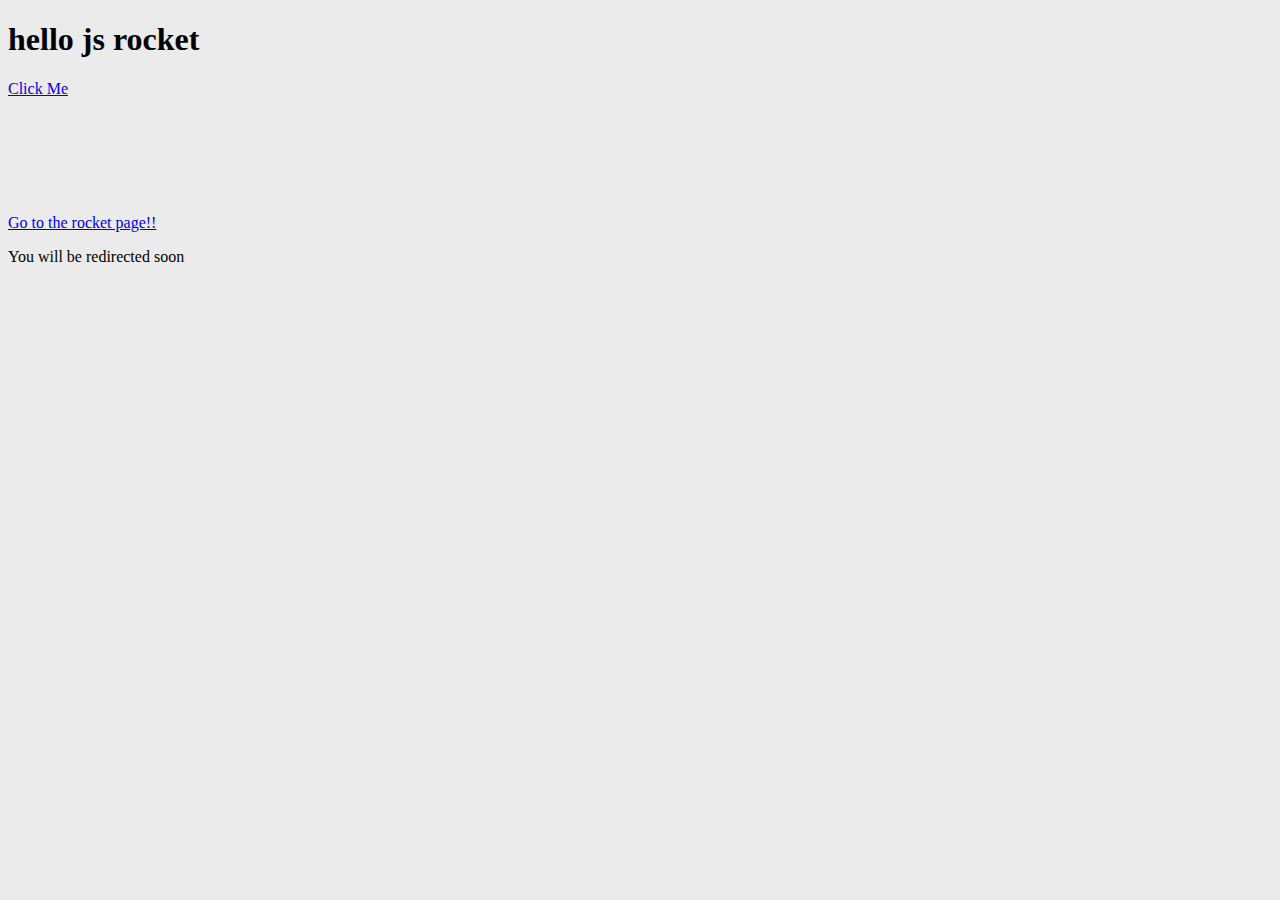
<file: index.html>
<!DOCTYPE html>
<html lang="en">

<head>
    <meta charset="UTF-8">
    <title>js rockets</title>
    <link rel="stylesheet" href="css/style.css">
</head>

<body>
    <h1>hello js rocket</h1>
    <a href="#" onclick="doCoolStuff();">Click Me</a>

    <div class="cool" id="cool">
        <p>Hello Im Cool</p>
    </div>
    <a href="rocekts.html">Go to the rocket page!!</a>
    <p>You will be redirected soon</p>

</body>

</html>
<script src="js/scripts.js">


</script>
</file>
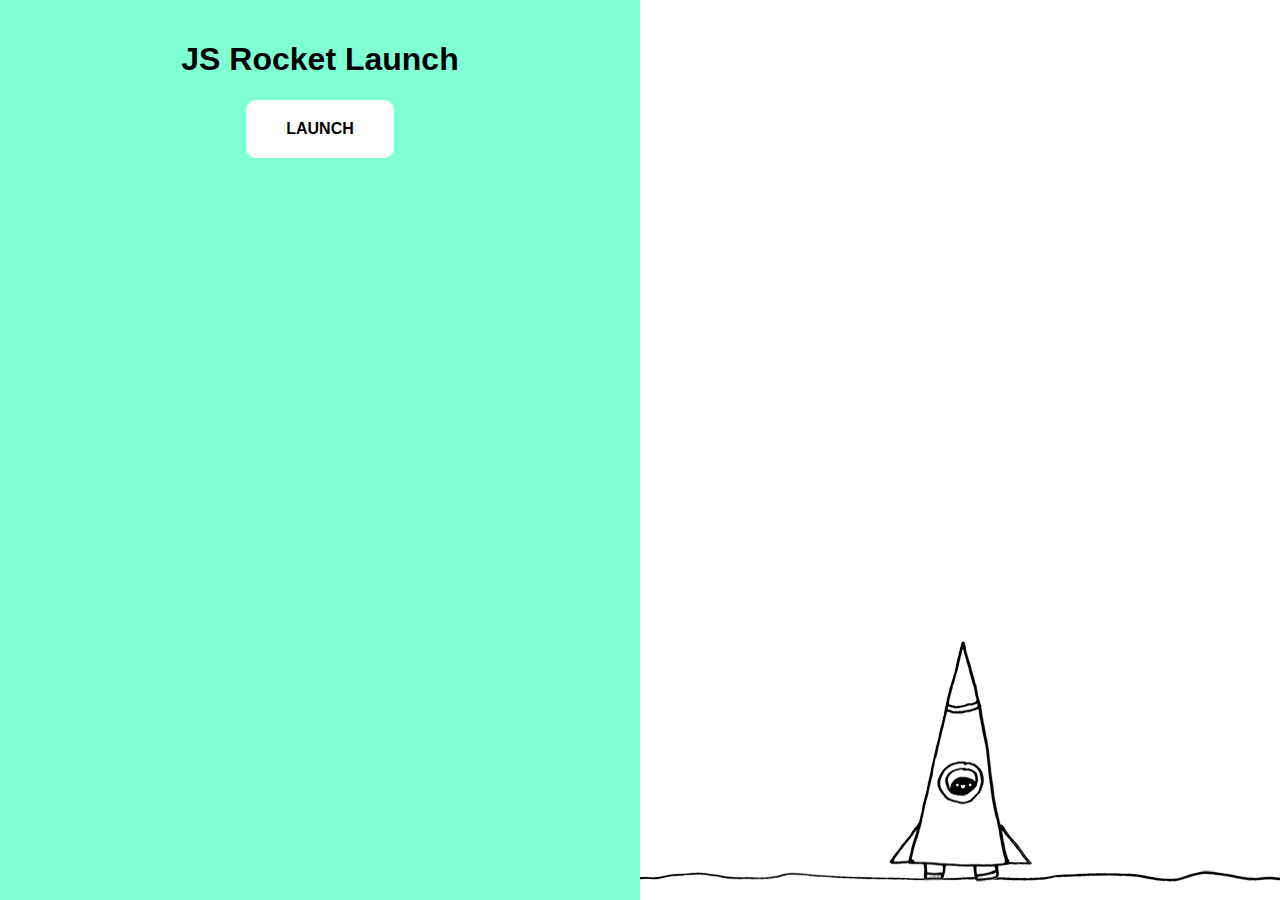
<file: rockets.html>
<!DOCTYPE html>
<html lang="en">

<head>
    <meta charset="UTF-8">
    <title>Rocket Launch Seuence</title>
    <link rel="stylesheet" href="css/rocket.css">
</head>

<body class="body-state1">

    <div class="left">
        <div class="interface state1">
            <h1>JS Rocket Launch</h1>
            <a href="#" class="button" onclick="changeState(2);">Launch</a>
        </div>
        <div class="interface state2">
            <h1 id="countdown">10</h1>
            <a href="#" class="" onclick="changeState(1);">Abort</a>
        </div>
        <div class="interface state3">
            <h1>Lift Off</h1>
        </div>
        <div class="interface state4">
            <h1>Well Done</h1>
            <a href="#" class="" onclick="changeState(1);">Do it Again!</a>
        </div>
        <div class="interface state5">
            <h1>Oh No!!!</h1>
            <a href="#" class="button" onclick="changeState(1);">Try Again</a>
        </div>
    </div>

    <div class="right ">
        <div class="ground"></div>
        <div class="rocket "></div>
        <div class="nervous" id="nervous"></div>
        <div class="cant-wait" id="cant-wait"></div>
    </div>

</body>

<script src="js/rocket.js"></script>

</html>
</file>
<file: css/style.css>
body {
    background: #ebebeb;
}

.cool {
    visibility: hidden;
    width: 100px;
    height: 100px;
    background: green;
    -webkit-transition: background 1s;
    -webkit-transition: background 2s;
    transition: background 2s;
}

.cool.red {
    visibility: visible;
    background: red;
}
</file>
<file: css/rocket.css>
body {
    font-family: 'helvetica', 'arial', 'sans-serif';
    font-weight: bold;
    ;
}

.left {
    background: aquamarine;
    position: fixed;
    width: 50%;
    height: 100%;
    top: 0;
    left: 0;
}

.right {
    Background: fff;
    position: fixed;
    width: 50%;
    height: 100%;
    top: 0;
    right: 0;
}

.ground {
    background: url('../img/ground.png') no-repeat center 0;
    position: absolute;
    bottom: 10px;
    left: 0;
    width: 100%;
    height: 20px;
}

.nervous {
    position: absolute;
    bottom: 220px;
    left: 50%;
    background: url('../img/nervous.png') no-repeat 0 0;
    width: 223px;
    margin-left: -180px;
    ;
    height: 100px;
    display: none;
}

.interface {
    text-align: center;
    padding: 20px;
}

.nervous.show {
    display: block;
}

.cant-wait {
    position: absolute;
    bottom: 220px;
    left: 50%;
    background: url('../img/cant-wait.png') no-repeat 0 0;
    width: 205px;
    height: 65px;
    display: none;
}

.cant-wait.show {
    display: block;
}

.rocket {
    position: absolute;
    left: 50%;
    bottom: -13px;
    width: 143px;
    height: 272px;
    margin-left: -71.5px;
    background: url('../img/rocket-state1.png') no-repeat 0 0;
    -webkit-transition: bottom 10000ms;
    transition: bottom 10000ms;
}

body.body-state1 .rocket {
    -webkit-transition: none;
    transition: none;
}


/*rocket bg image*/

body.body-state2 .rocket {
    background-image: url('../img/rocket-state2.gif');
}

body.body-state3 .rocket,
body.body-state4 .rocket {
    background-image: url('../img/rocket-state3.gif');
}

body.body-state5 .rocket {
    background-image: url('../img/boom.png');
    width: 209px;
    height: 200px;
    margin-left: -104.5px;
}

body.body-state3 .rocket,
body.body-state4 .rocket {
    bottom: 1000px;
}

.state1,
.state2,
.state3,
.state4,
.state5 {
    display: none;
}

body.body-state1 .state1 {
    display: block;
}

body.body-state2 .state2 {
    display: block;
}

body.body-state3 .state3 {
    display: block;
}

body.body-state4 .state4 {
    display: block;
}

body.body-state5 .state5 {
    display: block;
}

a {}

a.button {
    display: inline-block;
    background-color: #fff;
    color: #000;
    padding: 20px 40px;
    text-decoration: none;
    border-radius: 10px;
    text-transform: uppercase;
    -webkit-transition: color 300ms;
    transition: color 300ms;
}

a:hover {
    color: red;
}
</file>
